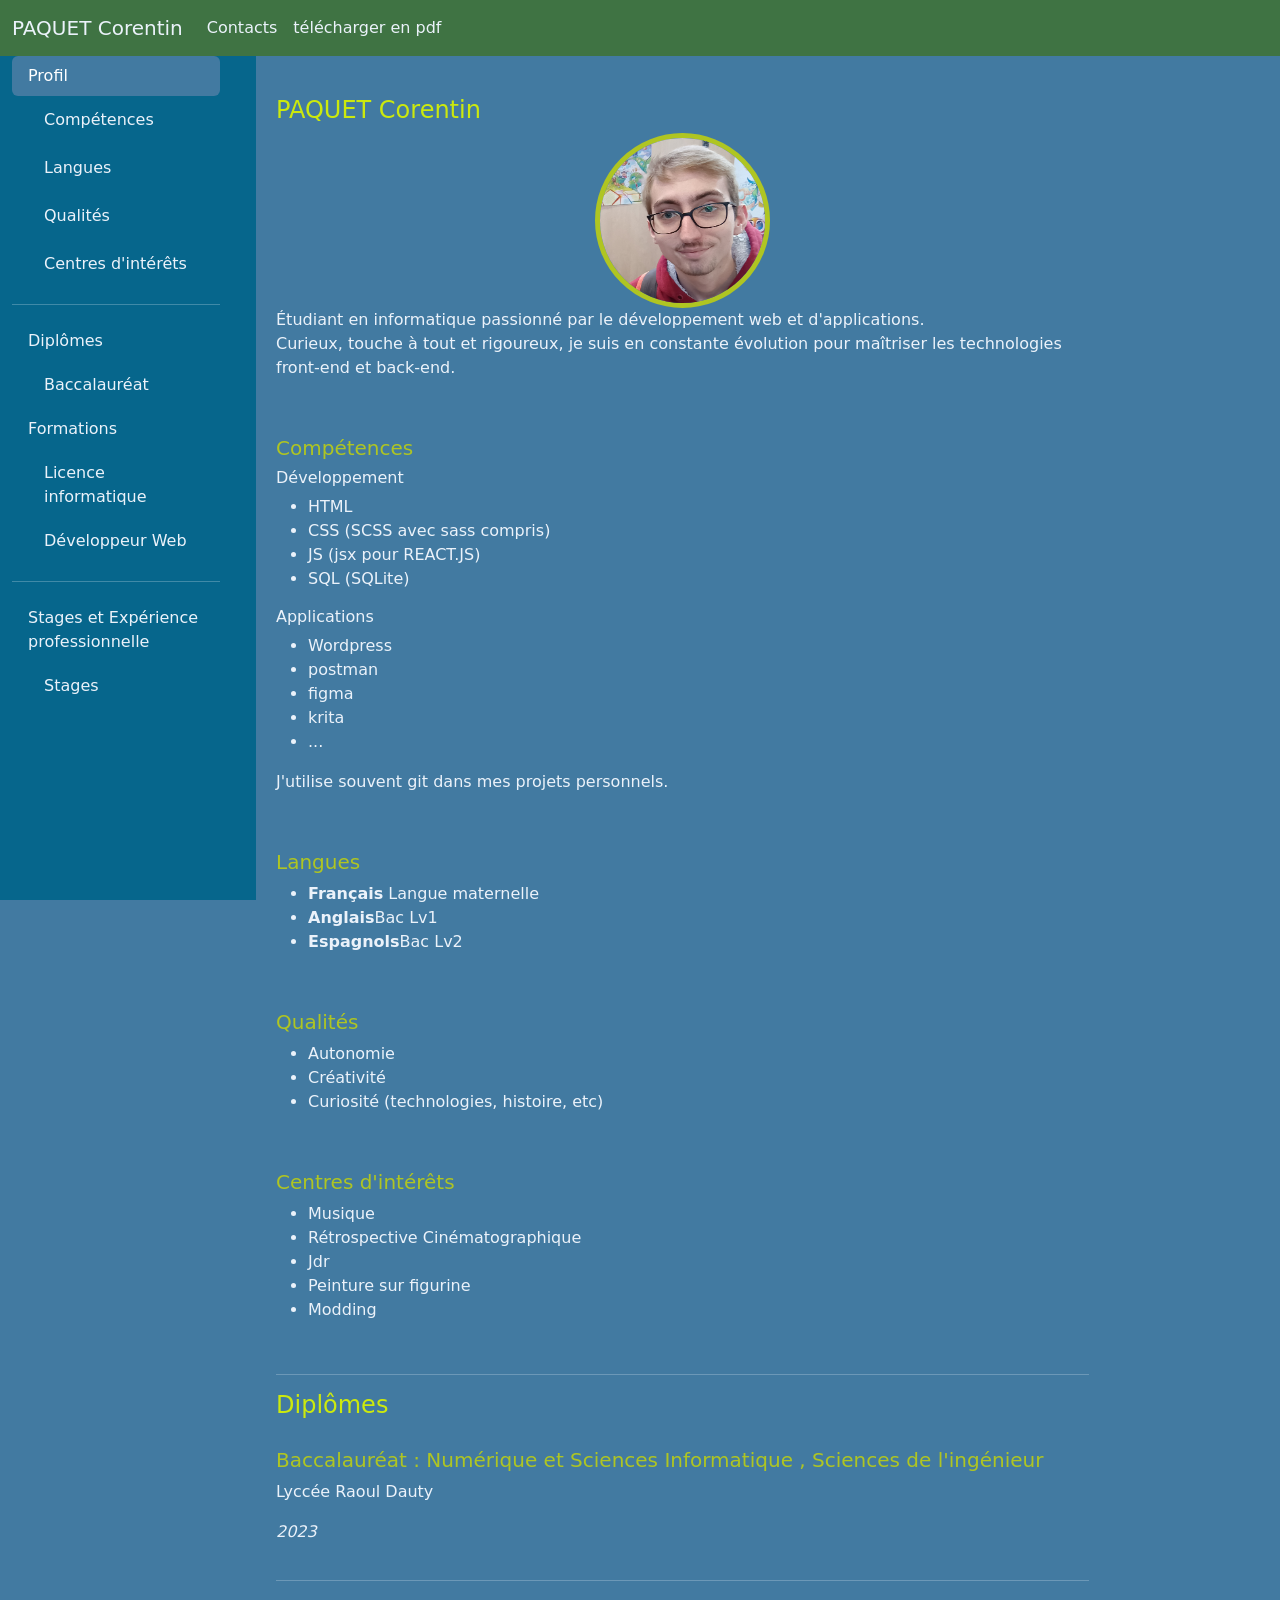
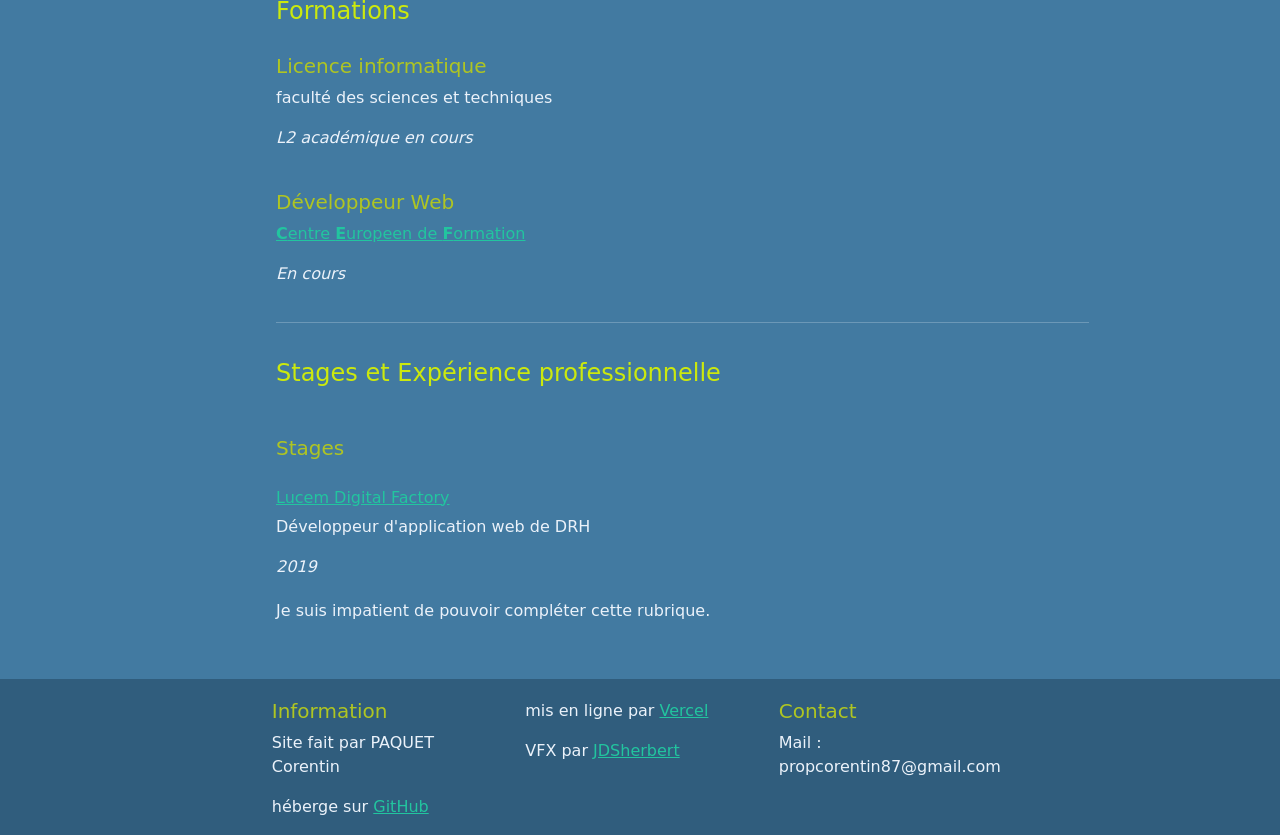
<file: index.html>
<!DOCTYPE html>
<html lang="fr">
<head>
    <meta charset="UTF-8">
    <meta name="viewport" content="width=device-width, initial-scale=1.0">
    <title>PAQUET Corentin</title>
    <link href="https://cdn.jsdelivr.net/npm/bootstrap@5.3.8/dist/css/bootstrap.min.css" rel="stylesheet" integrity="sha384-sRIl4kxILFvY47J16cr9ZwB07vP4J8+LH7qKQnuqkuIAvNWLzeN8tE5YBujZqJLB" crossorigin="anonymous">
    <link rel="stylesheet" href="style/main.css">
    <link rel="stylesheet" href="style/index.css">
    <link rel="flavion" href="asset/img/flavion.png">
</head>
<body>
    <header>
        <nav class="navbar navbar-expand-lg custom-navbar">
            <div class="container-fluid">
                <a class="navbar-brand titre" href="#">PAQUET Corentin</a>
                <button class="navbar-toggler" type="button" data-bs-toggle="collapse" data-bs-target="#navbarNavAltMarkup" aria-controls="navbarNavAltMarkup" aria-expanded="false" aria-label="Toggle navigation">
                <span class="navbar-toggler-icon"></span>
                </button>
                <div class="collapse navbar-collapse" id="navbarNavAltMarkup">
                <div class="navbar-nav">
                    <a class="nav-link titre" href="pages/contact.html">Contacts</a>
                    <!--<a class="nav-link titre" href="#">Pricing</a>-->
                    <a class="nav-link titre" aria-disabled="true" href="./asset/pdf/PAQUET Corentin.pdf">télécharger en pdf</a>
                </div>
                </div>
            </div>
        </nav>
    </header>
    
    <!--            MAIN            -->
    <main class="flex-grow-1 container-fluid">

        <!--MENU DE NAVIGATION GAUCHE-->
        <div class="row">
            <div class="col-12 col-md-4 navigation">
                <nav id="navbar-example3" class="h-100 flex-column align-items-stretch pe-4 ">
                    <nav class="nav nav-pills flex-column">
                        <a class="nav-link" href="#item-1">Profil</a>
                        <nav class="nav nav-pills flex-column">
                            <a class="nav-link ms-3 my-1" href="#item-1-1">Compétences</a>
                            <a class="nav-link ms-3 my-1" href="#item-1-2">Langues</a>
                            <a class="nav-link ms-3 my-1" href="#item-1-3">Qualités</a>
                            <a class="nav-link ms-3 my-1" href="#item-1-4">Centres d'intérêts</a>
                        </nav>
                        <hr>
                        <a class="nav-link" href="#item-2">Diplômes</a>
                        <nav>
                            <a class="nav-link ms-3 my-1" href="#item-2-1">Baccalauréat</a>
                        </nav>
                        <a class="nav-link" href="#item-3">Formations</a>
                        <nav>
                            <a class="nav-link ms-3 my-1" href="#item-3-1">Licence informatique</a>
                            <a class="nav-link ms-3 my-1" href="#item-3-2">Développeur Web</a>
                        </nav>
                        <hr>
                        <a class="nav-link" href="#item-4">Stages et Expérience professionnelle</a>
                        <nav class="nav nav-pills flex-column">
                            <a class="nav-link ms-3 my-1" href="#item-4-1">Stages</a>
                        </nav>
                    </nav>
                </nav>
            </div>
            <audio autoplay>
                <source src="asset/mp3/JDSherbert - Ultimate UI SFX Pack - Swipe - 1.mp3" type="audio/mp3">
            </audio>

            <!--CONTENUE DE LA PAGE-->
            <div class="col-12 col-md-8 contenue">
                <div data-bs-spy="scroll" data-bs-target="#navbar-example3" data-bs-smooth-scroll="true" class="scrollspy-example-2" tabindex="0">
                    <div id="item-1" class="block">
                        <h4>PAQUET Corentin</h4>
                        <img src="./asset/img/IMG_20260208_152556475.jpg" class="pp" alt="ma photo">
                        <p>
                            Étudiant en informatique passionné par le développement web et d'applications.
                            <br> Curieux, touche à tout et rigoureux, je suis en constante évolution pour maîtriser les
                            technologies front-end et back-end.
                        </p>
                    </div>
                    <div id="item-1-1" class="block">
                        <h5>Compétences</h5>
                        <h6>Développement</h6>
                        <ul>
                            <li>HTML</li>
                            <li>CSS (SCSS avec sass compris)</li>
                            <li>JS (jsx pour REACT.JS)</li>
                            <li>SQL (SQLite)</li>
                        </ul>
                        <h6>Applications</h6>
                        <ul>
                            <li>Wordpress</li>
                            <li>postman</li>
                            <li>figma</li>
                            <li>krita</li>
                            <li>...</li>
                        </ul>
                        <p>
                            J'utilise souvent git dans mes projets personnels.
                        </p>
                    </div>
                    <div id="item-1-2" class="block">
                        <h5>Langues</h5>
                        <ul>
                            <li><b>Français</b> Langue maternelle</li>
                            <li><b>Anglais</b>Bac Lv1</li>
                            <li><b>Espagnols</b>Bac Lv2</li>
                        </ul>
                    </div>
                    <div id="item-1-3" class="block">
                        <h5>Qualités</h5>
                        <ul>
                            <li>Autonomie</li>
                            <li>Créativité</li>
                            <li>Curiosité (technologies, histoire, etc)</li>
                        </ul>
                    </div>
                    <div id="item-1-4" class="block">
                        <h5>Centres d'intérêts</h5>
                        <ul>
                            <li>Musique</li>
                            <li>Rétrospective Cinématographique</li>
                            <li>Jdr</li>
                            <li>Peinture sur figurine</li>
                            <li>Modding</li>
                        </ul>
                    </div>

                    <hr>

                    <div id="item-2">
                        <h4>Diplômes</h4>
                    </div>
                    
                    <div class="formation">
                        <div id="item-2-1">
                            <div class="block">
                                <h5>Baccalauréat : Numérique et Sciences Informatique , Sciences de l'ingénieur</h5>
                                <p>Lyccée Raoul Dauty</p>
                                <i>2023</i>
                            </div>
                        </div>
                    </div>

                    <hr>

                    <div id="item-2">
                        <h4>Formations</h4>
                    </div>
                    <div class="formation">
                        <div id="item-3-1">
                            <div class="block">
                                <h5>Licence informatique</h5>
                                <p>faculté des sciences et techniques</p>
                                <i>L2 académique en cours</i>
                            </div>
                        </div>
                        <div id="item-3-2">
                            <div class="block">
                                <h5>Développeur Web</h5>
                                <p><a href="https://www.centre-europeen-formation.fr/landing/dev-web-formation/?code=1655&utm_source=google&utm_medium=cpc&utm_campaign=DEVWEB-Search&gad_source=1&gad_campaignid=19656146637&gbraid=0AAAAAD-SFizN4kcuot2bIQEG3MnmAqiT9&gclid=CjwKCAjwjtTNBhB0EiwAuswYhgQ-UAA505QWlAabHfwLOwp3Y3dcqcNf_B7ftavAvrXfe-Us96a5XxoCejIQAvD_BwE"><b>C</b>entre <b>E</b>uropeen de <b>F</b>ormation</a></p>
                                <i>En cours</i>
                            </div>
                        </div>
                    </div>

                    <hr>

                    <div id="item-4" class="block">
                        <h4>Stages et Expérience professionnelle</h4>
                    </div>
                    <div id="item-4-1" class="block">
                        <h5>Stages</h5>
                        <div class="block">
                            <a href="https://www.lucem-conseil.fr/digital-factory/">
                                <h6>Lucem Digital Factory</h6>
                            </a>
                            <p>Développeur d'application web de DRH</p>
                            <i>2019</i>
                        </div>
                        <p>Je suis impatient de pouvoir compléter cette rubrique.</p>
                    </div>
                    
                </div>
            </div>
        </div>
    </main>

    <footer class="d-flex justify-content-center align-items-center">
        <div class="row">
            <div class="col">
                <h5>Information</h5>
                <p>Site fait par PAQUET Corentin</p>
                <p>héberge sur <a href="https://github.com/">GitHub</a></p>
            </div>
            <div class="col">
                <p>mis en ligne par <a href="https://vercel.com/">Vercel</a></p>
                <p>VFX par <a href="./asset/pdf/LICENSE.pdf">JDSherbert</a></p>
            </div>
            <div class="col">
                <h5>Contact</h5>
                <p>Mail : propcorentin87@gmail.com</p>
            </div>
        </div>
    </footer>

    <script src="https://cdn.jsdelivr.net/npm/bootstrap@5.3.8/dist/js/bootstrap.bundle.min.js" integrity="sha384-FKyoEForCGlyvwx9Hj09JcYn3nv7wiPVlz7YYwJrWVcXK/BmnVDxM+D2scQbITxI" crossorigin="anonymous"></script>
</body>
</html>
</file>
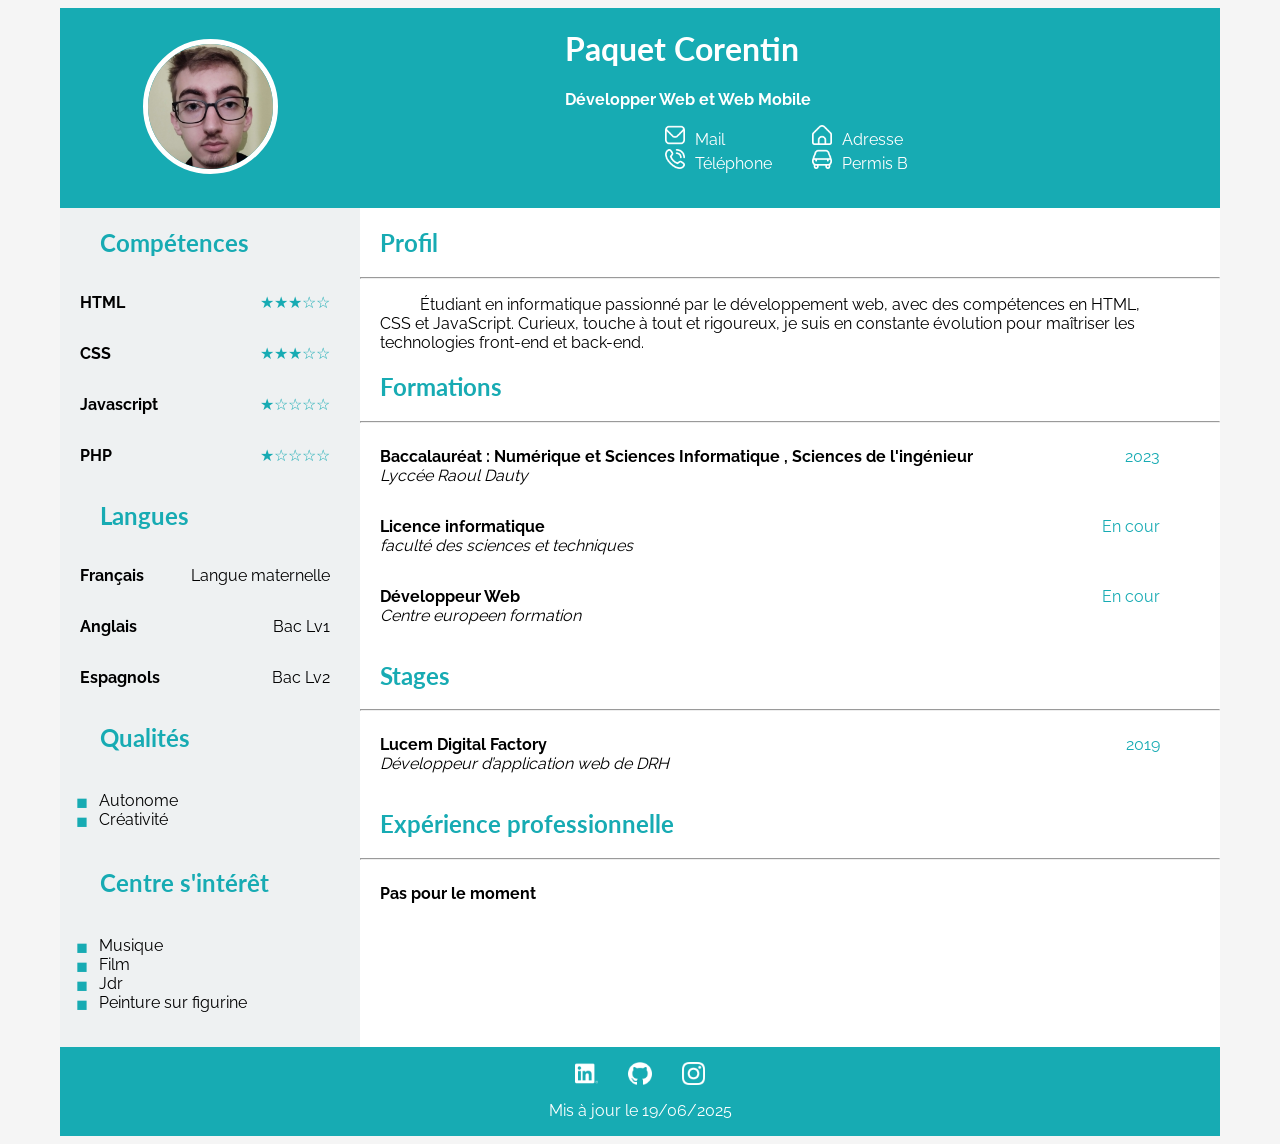
<file: backup/index.html>
<!DOCTYPE html>
<html lang="fr">
<head>
    <meta charset="UTF-8">
    <meta name="viewport" content="width=device-width, initial-scale=1.0">
    <title>PAQUET Corentin</title>
    <link rel="stylesheet" href="asset/style/style.css">
    <link rel="icon" href="asset/img/flavion.png">
</head>
<body>
    <div class="main">
        <header>
            <div class="pp">
                <a href="asset/img/photo.png" class="pp" target="_blank"><img  src="asset/img/photo.png" alt="photo"></a>
                
            </div>
            <div class="titre">
                <h1>Paquet Corentin</h1>
                <p class="job">Développer Web et Web Mobile</p>
                <div class="contact">
                    <ul class="contact">
                        <li><img src="asset/img/enveloppe.png" alt="mail"><a href="mailto:nomprenom@gmail.com" target="_blank">Mail</a></li>
                        <li><img src="asset/img/appel-telephonique.png" alt="telephonique"><a href="tel:00000000" target="_blank">Téléphone</a></li>
                    </ul>
                    <ul>
                        <li><img src="asset/img/maison.png" alt="maison"><a href="https://www.google.com/maps/place/France" target="_blank">Adresse</a></li>
                        <li><img src="asset/img/auto.png" alt="voiture"><a href="" >Permis B</a></li>
                    </ul>
                </div>
                
            </div>
            
        </header>
        <main>
            <div class="gauche">
                
                
                <div class="competance">
                    <h2>Compétences</h2>
                    <div>
                        <p><strong>HTML</strong></p>
                        <p id="blue">★★★☆☆</p>
                    </div>
                    <div>
                        <p><strong>CSS</strong></p>
                        <p id="blue">★★★☆☆</p>
                    </div>
                    <div>
                        <p><strong>Javascript</strong></p>
                        <p id="blue">★☆☆☆☆</p>
                    </div>
                    <div>
                        <p><strong>PHP</strong></p>
                        <p id="blue">★☆☆☆☆</p>
                    </div>
                </div>

                
                <div class="langue">
                    <h2>Langues</h2>
                    <div>
                        <p><strong>Français</strong></p>
                        <p>Langue maternelle</p>
                    </div>
                    <div>
                        <p><strong>Anglais</strong></p>
                        <p>Bac Lv1</p>
                    </div>
                    <div>
                        <p><strong>Espagnols</strong></p>
                        <p>Bac Lv2</p>
                    </div>
                </div>

                
                <div class="qualite">
                    <h2>Qualités</h2>
                    <ul>
                        <li>Autonome</li>
                        <li>Créativité</li>
                        
                    </ul>
                </div>

                
                <div class="centre_int">
                    <h2>Centre s'intérêt</h2>
                    <ul>
                        <li>Musique</li>
                        <li>Film</li>
                        <li>Jdr</li>
                        <li>Peinture sur figurine</li>
                    </ul>
                </div>
            </div>

            <div class="droite">
                <h2>Profil</h2>
                <hr>
                <p class="profil">
                    Étudiant en informatique passionné par le développement web, avec des compétences en HTML, CSS et JavaScript. Curieux, touche à tout et rigoureux, je suis en constante évolution pour maîtriser les technologies front-end et back-end.
                </p>

                <h2>Formations</h2>
                <hr>
                <div class="formation">
                    <div>
                        <p><b>Baccalauréat : Numérique et Sciences Informatique , Sciences de l'ingénieur</b> <br><i>Lyccée Raoul Dauty</i></p>
                        <p id="blue">2023</p>
                    </div>
                    <div>
                        <p><b>Licence informatique</b> <br><i>faculté des sciences et techniques</i></p>
                        <p id="blue">En cour</p>
                    </div>
                    <div>
                        <p><b>Développeur Web</b> <br><i>Centre europeen formation</i></p>
                        <p id="blue">En cour</p>
                    </div>
                </div>

                <h2>Stages</h2>
                <hr>
                <div class="stage">
                    <div>
                        <p><b>Lucem Digital Factory</b> <br><i>Développeur d’application web de DRH</i></p>
                        <p id="blue">2019</p>
                    </div>
                </div>
                
                <h2>Expérience professionnelle</h2>
                <hr>
                <div class="experience">
                    <div>
                        <p><b>Pas pour le moment</b></p>
                    </div>
                </div>
            </div>
        </main>
        <footer>
            <div>
                <img class="footer" src="asset/img/linkedin.png" alt="linkedin" id="linkedin">
                <img class="footer" src="asset/img/github.png" alt="github" id="github">
                <img class="footer" src="asset/img/instagram.png" alt="instagram" id="instagram">
            </div>
            <p>Mis à jour le <time datetime="2025-06-19">19/06/2025</time></p>
        </footer>
    </div>
</body>
</html>
</file>
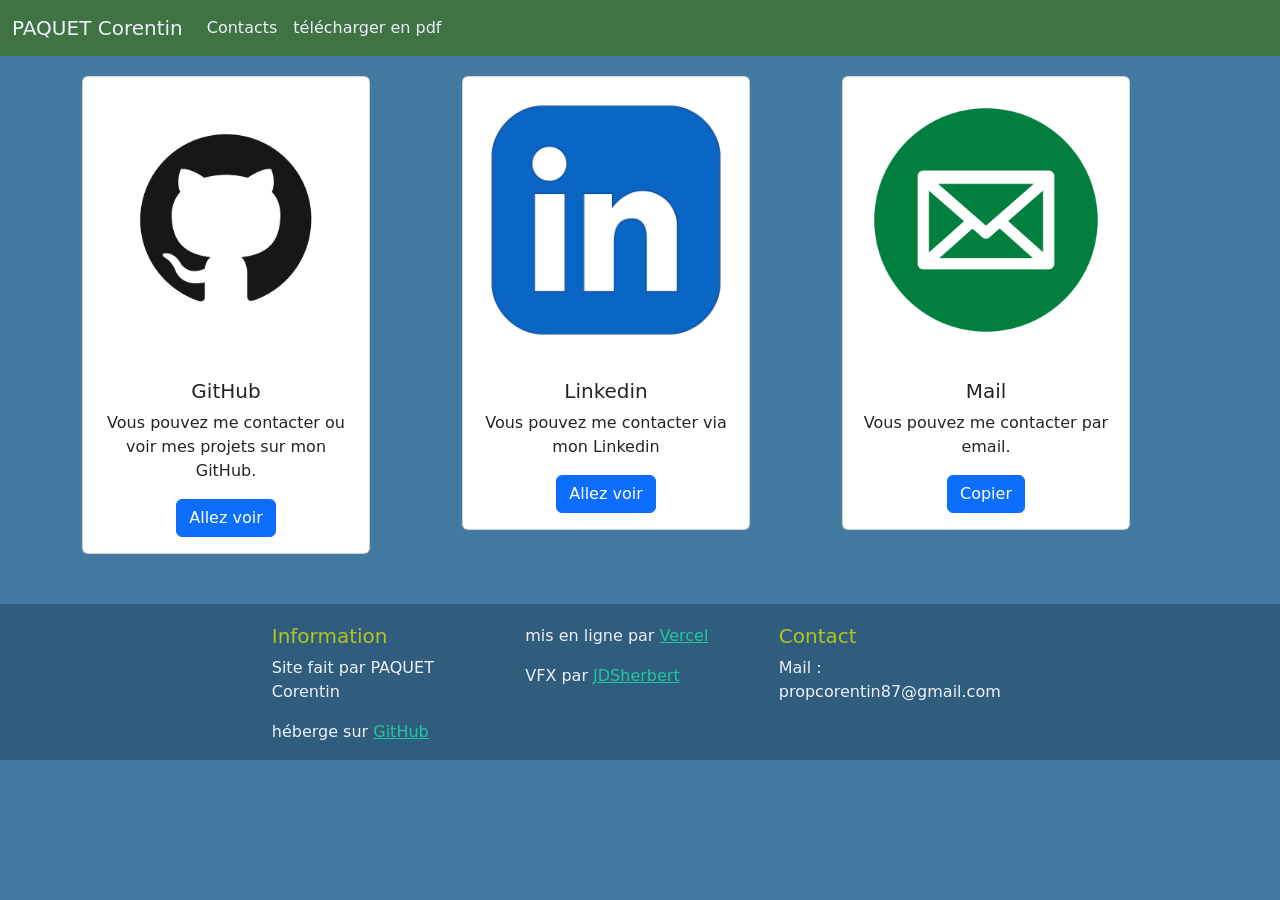
<file: pages/contact.html>
<!DOCTYPE html>
<html lang="fr">
<head>
    <meta charset="UTF-8">
    <meta name="viewport" content="width=device-width, initial-scale=1.0">
    <title>Contacts</title>
    <link href="https://cdn.jsdelivr.net/npm/bootstrap@5.3.8/dist/css/bootstrap.min.css" rel="stylesheet" integrity="sha384-sRIl4kxILFvY47J16cr9ZwB07vP4J8+LH7qKQnuqkuIAvNWLzeN8tE5YBujZqJLB" crossorigin="anonymous">
    <link rel="stylesheet" href="../style/main.css">
    <link rel="stylesheet" href="../style/contact.css">
    <link rel="flavion" href="asset/img/flavion.png">
</head>
<body>
    <header>
        <nav class="navbar navbar-expand-lg custom-navbar">
            <div class="container-fluid">
                <a class="navbar-brand titre" href="../index.html">PAQUET Corentin</a>
                <button class="navbar-toggler" type="button" data-bs-toggle="collapse" data-bs-target="#navbarNavAltMarkup" aria-controls="navbarNavAltMarkup" aria-expanded="false" aria-label="Toggle navigation">
                <span class="navbar-toggler-icon"></span>
                </button>
                <div class="collapse navbar-collapse" id="navbarNavAltMarkup">
                <div class="navbar-nav">
                    <a class="nav-link titre" href="#">Contacts</a>
                    <a class="nav-link titre" aria-disabled="true" href="../asset/pdf/PAQUET Corentin.pdf">télécharger en pdf</a>
                </div>
                </div>
            </div>
        </nav>
    </header>
    </div>
    <audio autoplay>
        <source src="../asset/mp3/JDSherbert - Ultimate UI SFX Pack - Swipe - 1.mp3" type="audio/mp3">
    </audio>

    <main>

        <div class="container text-center contact">
            <div class="row">
                <div class="col">
                    <div class="card" style="width: 18rem;">
                        <img src="../asset/img/pngimg.com - github_PNG58.png" class="card-img-top" alt="...">
                        <div class="card-body">
                            <h5 class="card-title">GitHub</h5>
                            <p class="card-text">Vous pouvez me contacter ou voir mes projets sur mon GitHub.</p>
                            <a href="https://github.com/Corentin-pqt87" class="btn btn-primary">Allez voir</a>
                        </div>
                    </div>
                </div>
                <div class="col">
                <div class="card" style="width: 18rem;">
                        <img src="../asset/img/linkedin.png" class="card-img-top" alt="...">
                        <div class="card-body">
                            <h5 class="card-title">Linkedin</h5>
                            <p class="card-text">Vous pouvez me contacter via mon Linkedin</p>
                            <a href="https://www.linkedin.com/in/paquet-corentin-506686335/" class="btn btn-primary">Allez voir</a>
                        </div>
                    </div>
                </div>
                <div class="col">
                <div class="card" style="width: 18rem;">
                        <img src="../asset/img/mail.png" class="card-img-top" alt="...">
                        <div class="card-body">
                            <h5 class="card-title">Mail</h5>
                            <p class="card-text">Vous pouvez me contacter par email.</p>
                            <button class="btn btn-primary" onclick="copiMail()">Copier</button>
                        </div>
                    </div>
                </div>
            </div>
        </div>



        <!--
        <form action="../php/envoi_mail.php">
            <div class="mb-3">
                <label for="exampleFormControlInput1" class="form-label">Adresse Email</label>
                <input type="email" class="form-control" id="exampleFormControlInput1" placeholder="name@example.com" name="email">
            </div>
            <div class="mb-3">
                <label for="exampleFormControlTextarea1" class="form-label">Message</label>
                <textarea class="form-control" id="exampleFormControlTextarea1" rows="3" name="message"></textarea>
            </div>
            <button type="submit" class="btn">Envoyer</button>
        </form>
        -->
    </main>

    <footer class="d-flex justify-content-center align-items-center">
        <div class="row">
            <div class="col">
                <h5>Information</h5>
                <p>Site fait par PAQUET Corentin</p>
                <p>héberge sur <a href="https://github.com/">GitHub</a></p>
            </div>
            <div class="col">
                <p>mis en ligne par <a href="https://vercel.com/">Vercel</a></p>
                <p>VFX par <a href="../asset/pdf/LICENSE.pdf">JDSherbert</a></p>
            </div>
            <div class="col">
                <h5>Contact</h5>
                <p>Mail : propcorentin87@gmail.com</p>
            </div>
        </div>
    </footer>

    <script src="../js/contact.js"></script>
    <script src="https://cdn.jsdelivr.net/npm/bootstrap@5.3.8/dist/js/bootstrap.bundle.min.js" integrity="sha384-FKyoEForCGlyvwx9Hj09JcYn3nv7wiPVlz7YYwJrWVcXK/BmnVDxM+D2scQbITxI" crossorigin="anonymous"></script>
</body>
</html>
</file>
<file: style/main.css>
:root {
    --primary-color: #3F7343;
    --secondary-color :#06668C;
    --nav-color : #427AA1;
    --footer : #305d7d;
    --nav-txt-color : #EBF2FA;
    --fond : #427AA1;
    --txt-main : #EBF2FA;
    --h4 :#cce90d;
    --h5: #afc522;
    --a:#22c59f;
}

/*  HEADER  */
header{
    position: fixed;
    top: 0;
    left: 0;
    width: 100%;
    height: 56px;
    background-color: var(--primary-color);
    
    z-index: 1000;
}
.custom-navbar{
    background-color: var(--primary-color);
}
.titre{
    color: var(--txt-main);
}

/*  CONTENUE DE LA PAGE */
main{
    margin-top: 56px;
}

body{
    background-color: var(--fond);
    color: var(--txt-main);
}

a{
    color: var(--a);
}

h4{
    color: var(--h4)
}
h5{
    color: var(--h5);
}

.block{
    padding-top: 20px;
    padding-bottom: 20px;
}

.nav-link:hover{
    border-radius: 5px;
    background-color: var(--h5);
}

/*  FOOTER  */
footer{
    background-color: var(--footer);
    color: var(--txt-main);
    padding-top: 20px;
    width: 100%;
    /*padding-left: 250px;*/
}
@media (max-width: 700px) {
    /*footer{
        padding-left: 5px;
    }*/
}
@media (max-width: 500px){

}

body{
    overflow-x: hidden;
}
</file>
<file: style/index.css>
:root {
    --primary-color: #3F7343;
    --secondary-color :#06668C;
    --nav-color : #427AA1;
    --nav-txt-color : #EBF2FA;
    --fond : #427AA1;
    --txt-main : #EBF2FA;
    --h4 :#cce90d;
    --h5: #afc522;
}

/*  DIV GAUCHE  */
.navigation {
    background-color: var(--secondary-color);
    position: sticky;
    top: 56px; /* */
    /*padding-top: 20px;*/
    /*left: 0;*/
    width: 20%;
    height: calc(100vh - 56px);
    /*height: calc(100vh - 0px);*/
    overflow-y: auto;
}

/*sur le nav*/
.nav-link:hover{
    background-color: var(--h5);
}

.contenue{
    padding: 20px;
}


.nav-pills .nav-link.active {
    background-color: var(--nav-color);
    /*color: white;*/
}
.nav-pills .nav-link{
    color: var(--nav-txt-color);
}

/*  RESPONSIVE  */
@media (max-width: 770px) {
    .navigation {
        display: none;
    }

    /*.contenue {
        margin-left: 10%;
    }*/
}
div.formation div:hover{
    background-color: var(--secondary-color);
    border-left: var(--h4) solid 5px;
}

/*  photo de profil */
.pp {
    /*box-shadow : 0 0 30px var(--h4),
	15px 0 30px var(--primary-color),
	-15px 0 30px var(--secondary-color);*/
    height: 175px;
    width: 175px;
    display: flex;
    margin: auto;
    border: solid var(--h5) 5px;
    border-radius: 50%;  
}
.pp:hover{
    box-shadow : 0 0 30px var(--h4),
	15px 0 30px var(--primary-color),
	-15px 0 30px var(--secondary-color);
}
</file>
<file: backup/asset/style/style.css>
@import url('https://fonts.googleapis.com/css2?family=Lato:ital,wght@0,100;0,300;0,400;0,700;0,900;1,100;1,300;1,400;1,700;1,900&display=swap');
@font-face {
    font-family: "Raleway";
    src: url(../font/Raleway-VariableFont_wght.woff);
    src: url(../font/Raleway-VariableFont_wght.ttf) format("truetype");
}
body{
    background-color: #F5F5F5;
}
div.main{
    width: 1160px;
    margin: 0 auto;
    background-color: #F5F5F5;
}

/*=========================================     < HEADER >     =========================================*/

header{
    display: flex;
    background-color: #17ABB3;
    color: white;
    height: 200px;
}
div.titre{
    margin: 0 auto;
    background-color: #17ABB3;
    justify-items: center;
}
p.job{
    font-weight: bold;
}
div.contact{
    background-color: #17ABB3;
    display: flex;
    width: 350px;
    padding-left: 100px;
}
div.contact ul{
    margin: 0;
    list-style: none;
}
div.contact ul li img , div.contact ul.contact li img{
    width: 20px;
    height: 20px;
    margin-right: 10px;
    white-space: nowrap;
}
div.contact ul li a , div.contact ul.contact li a{
    color: white;
    text-decoration: none;
}
div.contact ul.contact{
    padding: 0px;
    padding-left: 0px;
}
div.pp {
    background-color: #17ABB3;
    width: 300px;
    display: flex;
}
a.pp{
    margin: auto;
    border-radius: 50%;  
}
a.pp img{
    height: 125px;
    width: 125px;
    border: solid white 5px;
    border-radius: 50%;   
    margin: auto; 
}

/*=========================================     </ HEADER >     =========================================*/

/*=========================================     < FOOTER >     =========================================*/
footer{
    display: flex;
    background-color: #17ABB3;
    color: white;
    align-items: center;
    justify-content: center;
    flex-direction: column;
    
}
footer div{
    background-color: #17ABB3;
    display: flex;
    justify-content: center;
    padding-top: 15px;
    
}
img.footer{
    height: 2%;
    width: 2%;
    /*margin: 0 auto;*/
    margin: 0 15px;
}
img.footer #linkedin{
    margin-left: auto auto;
}
img.footer #github{
    margin: 30;
}
img.footer #instagram{
    margin-right: auto;
}
/*=========================================     </ FOOTER >     =========================================*/

/*=========================================     < MAIN >     =========================================*/

main{
    width: 862.562px;
    display: flex;
}
h1, h2{
    font-family: "Lato";
}
h2{
    color: #17ABB3;
    width: 862.562px;
    padding-left: 20px;
}
p, a , li{
    font-family: "Raleway";
}
div.gauche{
    background-color: #EEF1F2;
    width: 300px;
    
}
div.competance , div.langue{
    background-color: #EEF1F2;
    width: 280px;
    margin-left: 20px;
    display: flex;
    flex-direction: column;
}
div.competance div , div.langue div{
    background-color: #EEF1F2;
    display: flex;
    width: 250px;
    justify-content: space-between;
    margin-left: 0 ;
}
div.centre_int , div.qualite{
    margin-left: 20px;
    width: 280px;
    background-color: #EEF1F2;
}
div.centre_int ul , div.qualite ul{
    background-color: #EEF1F2;
    list-style: none;
    padding: 1.2em;
    
}
div.centre_int ul li , div.qualite ul li{
    position: relative;
}
div.centre_int ul li::before , div.qualite ul li::before{
    content: "■";
    position: absolute;
    left: -1.2em;
    color: #17ABB3;
    font-size:1.2em;
}
#blue{
    color: #17ABB3;
}
div.droite{
    background-color: white;
    width: 860px;
    
}
div.formation div , div.stage div , div.experience div{
    display: flex;
    width: 780px;
    flex-direction: row;
    justify-content: space-between;
    padding-left: 20px;
}
p.profil{
    margin-left: 20px;
    width: 780px;
    text-indent: 40px;
}

/*=========================================     </ MAIN >     =========================================*/
/*=========================================     < DYNAMISME >     =========================================*/
div.formation div:hover , div.stage div:hover , div.experience:hover{
    background-color: #EEF1F2;
    border-left: #17ABB3 solid 5px;
}

a.pp:hover{
    cursor: zoom-in;
}

footer div img:hover{
    opacity: 60%;
}
/*=========================================     < DYNAMISME >     =========================================*/
</file>
<file: style/contact.css>
form{
    display: flexbox;
}
.contact{
    padding-top: 20px;
}
main{
    margin-bottom: 50px;
}
</file>
